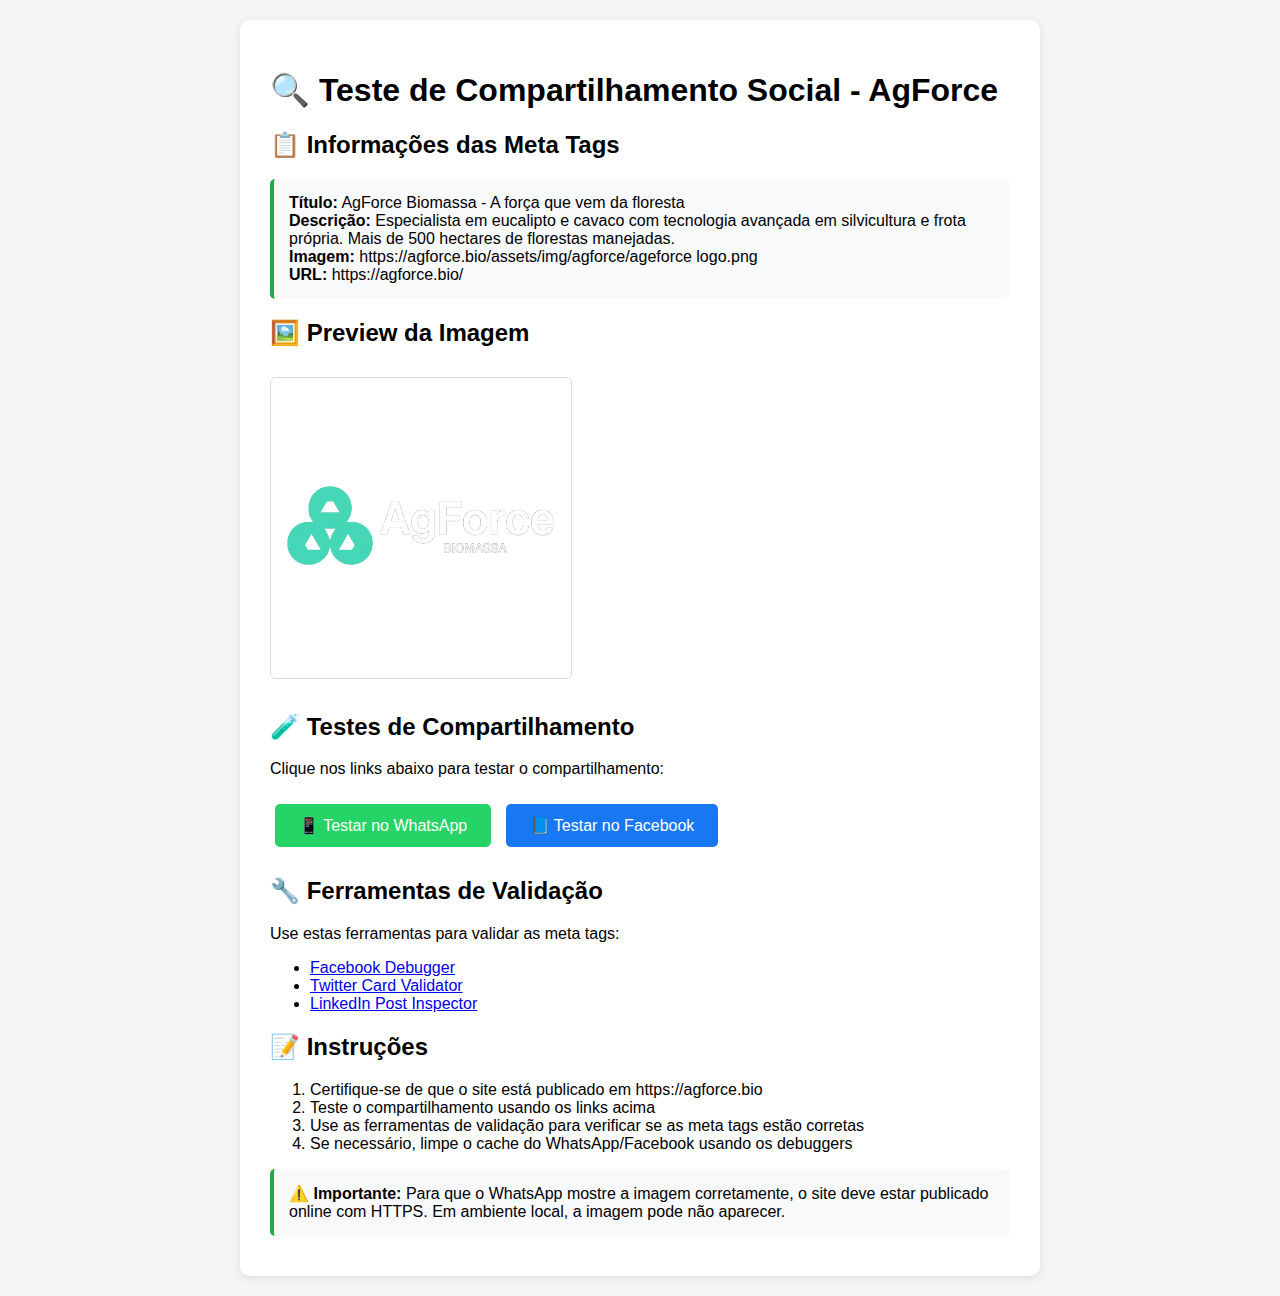
<file: test-share.html>
<!DOCTYPE html>
<html lang="pt-BR">
<head>
    <meta charset="UTF-8">
    <meta name="viewport" content="width=device-width, initial-scale=1.0">
    <title>Teste de Compartilhamento - AgForce</title>
    <style>
        body {
            font-family: Arial, sans-serif;
            max-width: 800px;
            margin: 0 auto;
            padding: 20px;
            background: #f5f5f5;
        }
        .container {
            background: white;
            padding: 30px;
            border-radius: 10px;
            box-shadow: 0 2px 10px rgba(0,0,0,0.1);
        }
        .meta-info {
            background: #f8f9fa;
            padding: 15px;
            border-radius: 5px;
            margin: 10px 0;
            border-left: 4px solid #28a745;
        }
        .test-link {
            display: inline-block;
            background: #25d366;
            color: white;
            padding: 12px 24px;
            text-decoration: none;
            border-radius: 5px;
            margin: 10px 5px;
        }
        .test-link:hover {
            background: #128c7e;
        }
        .image-preview {
            max-width: 300px;
            border: 1px solid #ddd;
            border-radius: 5px;
            margin: 10px 0;
        }
    </style>
</head>
<body>
    <div class="container">
        <h1>🔍 Teste de Compartilhamento Social - AgForce</h1>
        
        <h2>📋 Informações das Meta Tags</h2>
        <div class="meta-info">
            <strong>Título:</strong> AgForce Biomassa - A força que vem da floresta<br>
            <strong>Descrição:</strong> Especialista em eucalipto e cavaco com tecnologia avançada em silvicultura e frota própria. Mais de 500 hectares de florestas manejadas.<br>
            <strong>Imagem:</strong> https://agforce.bio/assets/img/agforce/ageforce logo.png<br>
            <strong>URL:</strong> https://agforce.bio/
        </div>

        <h2>🖼️ Preview da Imagem</h2>
        <img src="./assets/img/agforce/ageforce logo.png" alt="Logo AgForce" class="image-preview">

        <h2>🧪 Testes de Compartilhamento</h2>
        <p>Clique nos links abaixo para testar o compartilhamento:</p>
        
        <a href="https://api.whatsapp.com/send?text=Confira%20a%20AgForce%20Biomassa%20-%20https://agforce.bio" 
           class="test-link" target="_blank">
            📱 Testar no WhatsApp
        </a>
        
        <a href="https://www.facebook.com/sharer/sharer.php?u=https://agforce.bio" 
           class="test-link" target="_blank" style="background: #1877f2;">
            📘 Testar no Facebook
        </a>

        <h2>🔧 Ferramentas de Validação</h2>
        <p>Use estas ferramentas para validar as meta tags:</p>
        <ul>
            <li><a href="https://developers.facebook.com/tools/debug/" target="_blank">Facebook Debugger</a></li>
            <li><a href="https://cards-dev.twitter.com/validator" target="_blank">Twitter Card Validator</a></li>
            <li><a href="https://www.linkedin.com/post-inspector/" target="_blank">LinkedIn Post Inspector</a></li>
        </ul>

        <h2>📝 Instruções</h2>
        <ol>
            <li>Certifique-se de que o site está publicado em https://agforce.bio</li>
            <li>Teste o compartilhamento usando os links acima</li>
            <li>Use as ferramentas de validação para verificar se as meta tags estão corretas</li>
            <li>Se necessário, limpe o cache do WhatsApp/Facebook usando os debuggers</li>
        </ol>

        <div class="meta-info">
            <strong>⚠️ Importante:</strong> Para que o WhatsApp mostre a imagem corretamente, o site deve estar publicado online com HTTPS. Em ambiente local, a imagem pode não aparecer.
        </div>
    </div>
</body>
</html>
</file>
